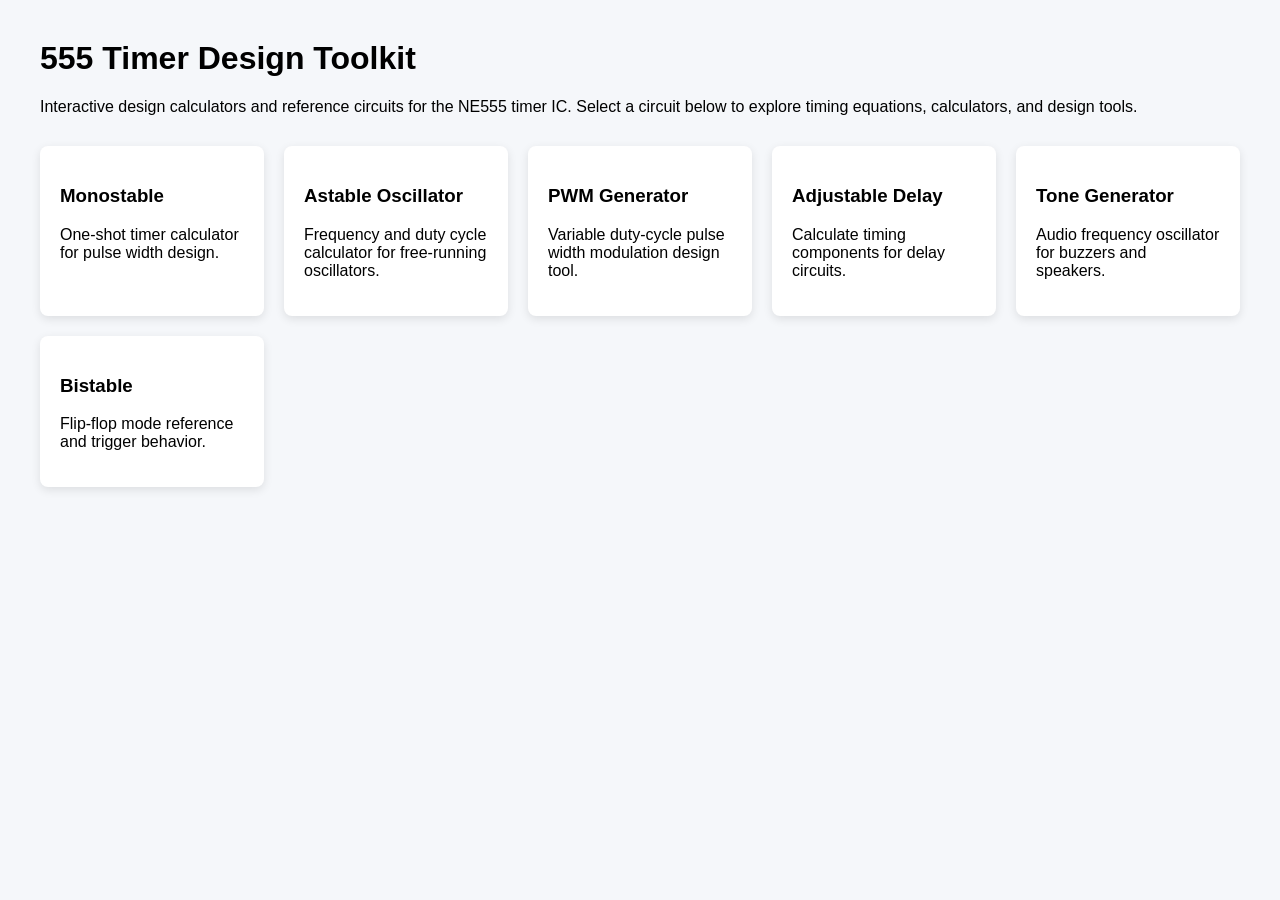
<file: index.html>
<!DOCTYPE html>
<html>
<head>

<title>555 Timer Design Toolkit</title>
<link rel="stylesheet" href="style.css">

</head>

<body>



<h1>555 Timer Design Toolkit</h1>

<p>
Interactive design calculators and reference circuits for the NE555 timer IC.
Select a circuit below to explore timing equations, calculators, and design tools.
</p>

<div class="card-grid">

<a href="monostable.html" class="card">
<h3>Monostable</h3>
<p>One-shot timer calculator for pulse width design.</p>
</a>

<a href="astable.html" class="card">
<h3>Astable Oscillator</h3>
<p>Frequency and duty cycle calculator for free-running oscillators.</p>
</a>

<a href="pwm.html" class="card">
<h3>PWM Generator</h3>
<p>Variable duty-cycle pulse width modulation design tool.</p>
</a>

<a href="delay.html" class="card">
<h3>Adjustable Delay</h3>
<p>Calculate timing components for delay circuits.</p>
</a>

<a href="tone.html" class="card">
<h3>Tone Generator</h3>
<p>Audio frequency oscillator for buzzers and speakers.</p>
</a>

<a href="bistable.html" class="card">
<h3>Bistable</h3>
<p>Flip-flop mode reference and trigger behavior.</p>
</a>

</div>

</body>
</html>
</file>
<file: style.css>
/* body{
font-family:Arial;
margin:40px;
background:#f5f7fa;
}

.card-grid{
display:grid;
grid-template-columns:repeat(auto-fit,minmax(200px,1fr));
gap:20px;
}

.card{
background:white;
padding:20px;
border-radius:8px;
text-decoration:none;
color:black;
box-shadow:0 3px 8px rgba(0,0,0,0.1);
}

.card:hover{
box-shadow:0 6px 12px rgba(0,0,0,0.15);
} */


body{

font-family:Arial;
margin:40px;
background:#f5f7fa;
}

nav a{

margin-right:15px;
text-decoration:none;
font-weight:bold;

}
.card-grid{
display:grid;
grid-template-columns:repeat(auto-fit,minmax(220px,1fr));
gap:20px;
margin-top:30px;
}

.card{
background:white;
padding:20px;
border-radius:8px;
text-decoration:none;
color:black;
box-shadow:0 3px 10px rgba(0,0,0,0.1);
transition:0.2s;
}

.card:hover{
transform:translateY(-4px);
box-shadow:0 8px 18px rgba(0,0,0,0.15);
}

main{

background:white;
padding:20px;
border-radius:8px;
max-width:700px;

}

input{

margin:5px;
padding:6px;

}

button{

padding:8px 12px;

}

footer{

margin-top:40px;
font-size:14px;
color:#666;

}
</file>
